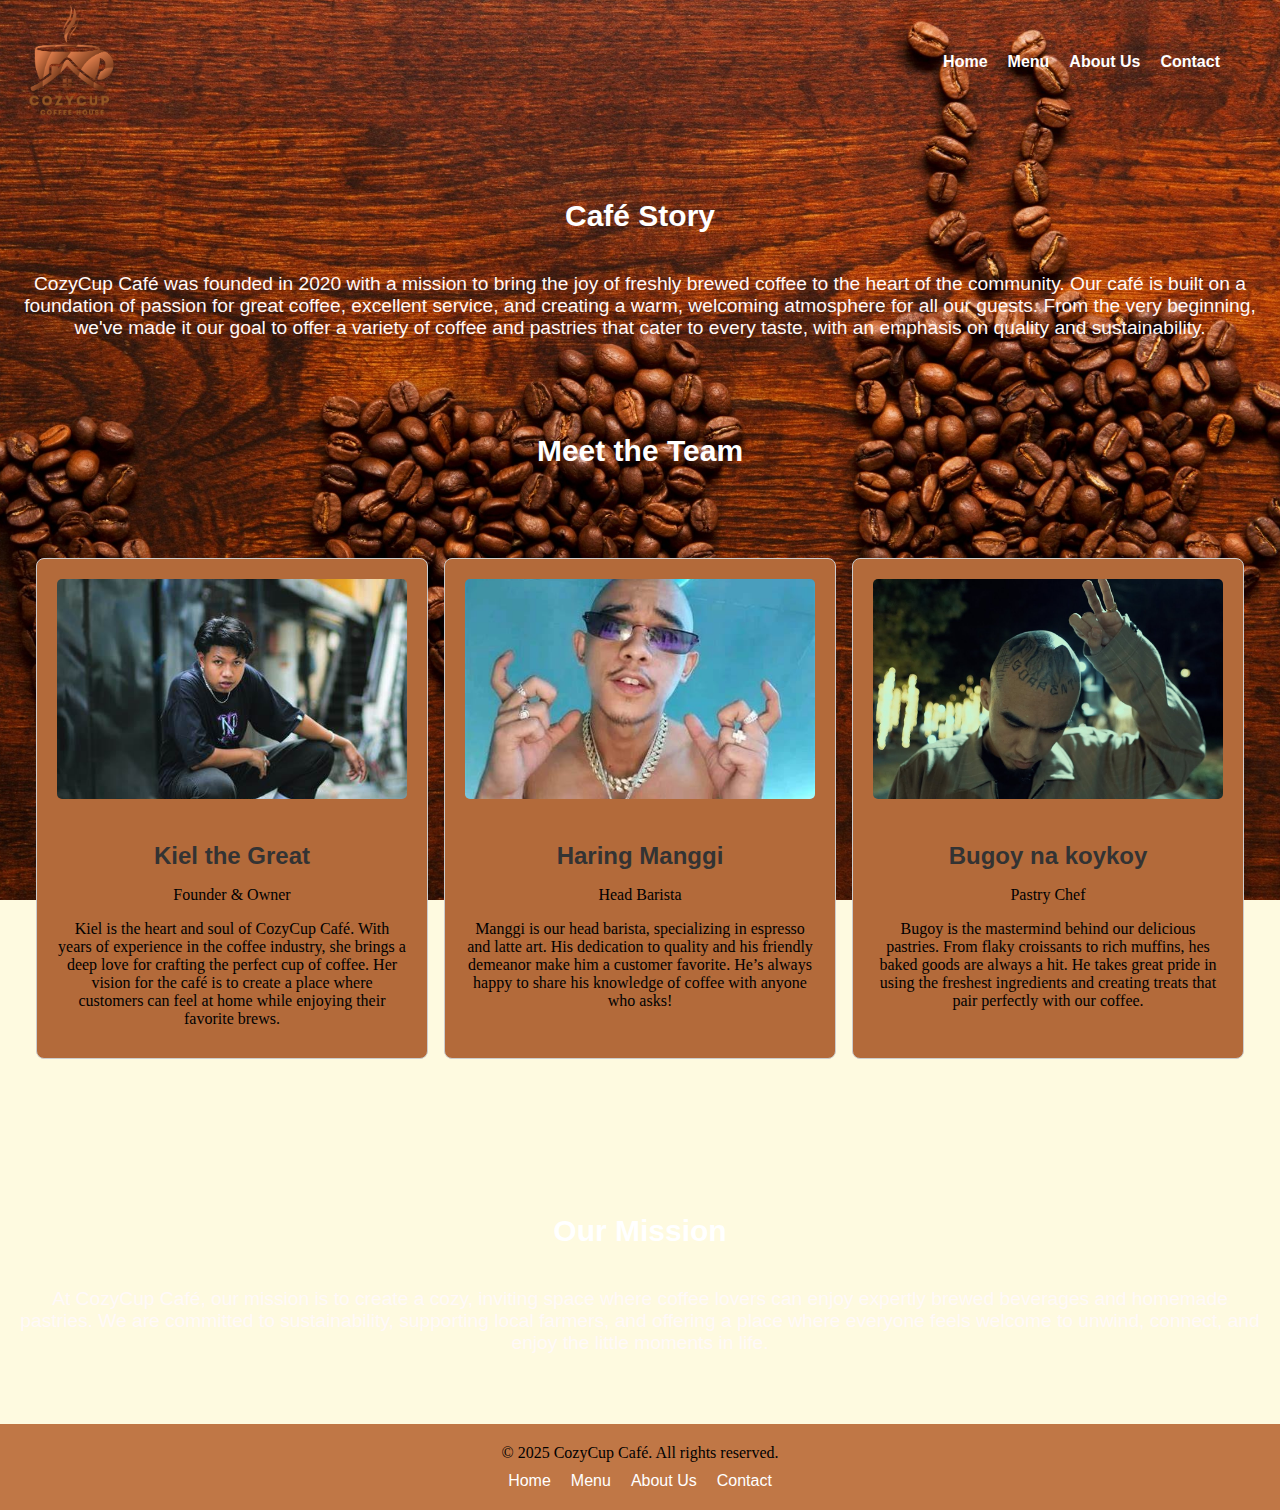
<file: AboutUs.html>
<!DOCTYPE html>
<html lang="en">
  <head>
    <meta charset="UTF-8" />
    <meta name="viewport" content="width=device-width, initial-scale=1.0" />
    <link rel="stylesheet" href="css/aboutus.css" />
    <title>CozyCup Café - About Us</title>
  </head>
  <body
    style="
    background-image: url('img/coffeeback2.jpg');
    background-size: cover;
    background-attachment: fixed; /* Optional for parallax effect */
    background-position: center;
    background-repeat: no-repeat;
    min-height: 100vh;
  "
  >
    <header>
      <nav>
        <div class="logo">
          <img src="img/logo.png" alt="CozyCup Café Logo" />
        </div>
        <ul>
          <li><a href="index.html">Home</a></li>
          <li><a href="Menu.html">Menu</a></li>
          <li><a href="AboutUs.html">About Us</a></li>
          <li><a href="Contact.html">Contact</a></li>
        </ul>
      </nav>
    </header>

    <section id="cafe-story" class="about-section1">
      <h2>Café Story</h2>
      <div class="story">
        <p>
        CozyCup Café was founded in 2020 with a mission to bring the joy of
        freshly brewed coffee to the heart of the community. Our café is built
        on a foundation of passion for great coffee, excellent service, and
        creating a warm, welcoming atmosphere for all our guests. From the very
        beginning, we've made it our goal to offer a variety of coffee and
        pastries that cater to every taste, with an emphasis on quality and
        sustainability.
        </p>
      </div>
    </section>
    <h2>Meet the Team</h2>
    <section id="meet-the-team" class="about-section">
      <div class="team-member">
        <img src="img/kiel 2.jpg" alt="Owner Photo" />
        <h3>Kiel the Great</h3>
        <p>Founder & Owner</p>
        <p>
          Kiel is the heart and soul of CozyCup Café. With years of experience
          in the coffee industry, she brings a deep love for crafting the
          perfect cup of coffee. Her vision for the café is to create a place
          where customers can feel at home while enjoying their favorite brews.
        </p>
      </div>
      <div class="team-member">
        <img src="img/manggi.jpg" alt="Barista Photo" />
        <h3>Haring Manggi</h3>
        <p>Head Barista</p>
        <p>
          Manggi is our head barista, specializing in espresso and latte art.
          His dedication to quality and his friendly demeanor make him a
          customer favorite. He’s always happy to share his knowledge of coffee
          with anyone who asks!
        </p>
      </div>
      <div class="team-member">
        <img src="img/bugoy.jpg" alt="Baker Photo" />
        <h3>Bugoy na koykoy</h3>
        <p>Pastry Chef</p>
        <p>
          Bugoy is the mastermind behind our delicious pastries. From flaky
          croissants to rich muffins, hes baked goods are always a hit. He takes
          great pride in using the freshest ingredients and creating treats that
          pair perfectly with our coffee.
        </p>
      </div>
    </section>

    <section id="cafe-mission" class="about-section2">
      <h2>Our Mission</h2>
      <div class="story">
        <p>
          At CozyCup Café, our mission is to create a cozy, inviting space where
          coffee lovers can enjoy expertly brewed beverages and homemade pastries.
          We are committed to sustainability, supporting local farmers, and
          offering a place where everyone feels welcome to unwind, connect, and
          enjoy the little moments in life.
        </p>
      </div>
    </section>

    <footer>
      <p>&copy; 2025 CozyCup Café. All rights reserved.</p>
      <ul>
        <li><a href="index.html">Home</a></li>
        <li><a href="Menu.html">Menu</a></li>
        <li><a href="AboutUs.html">About Us</a></li>
        <li><a href="Contact.html">Contact</a></li>
      </ul>
    </footer>
  </body>
</html>
</file>
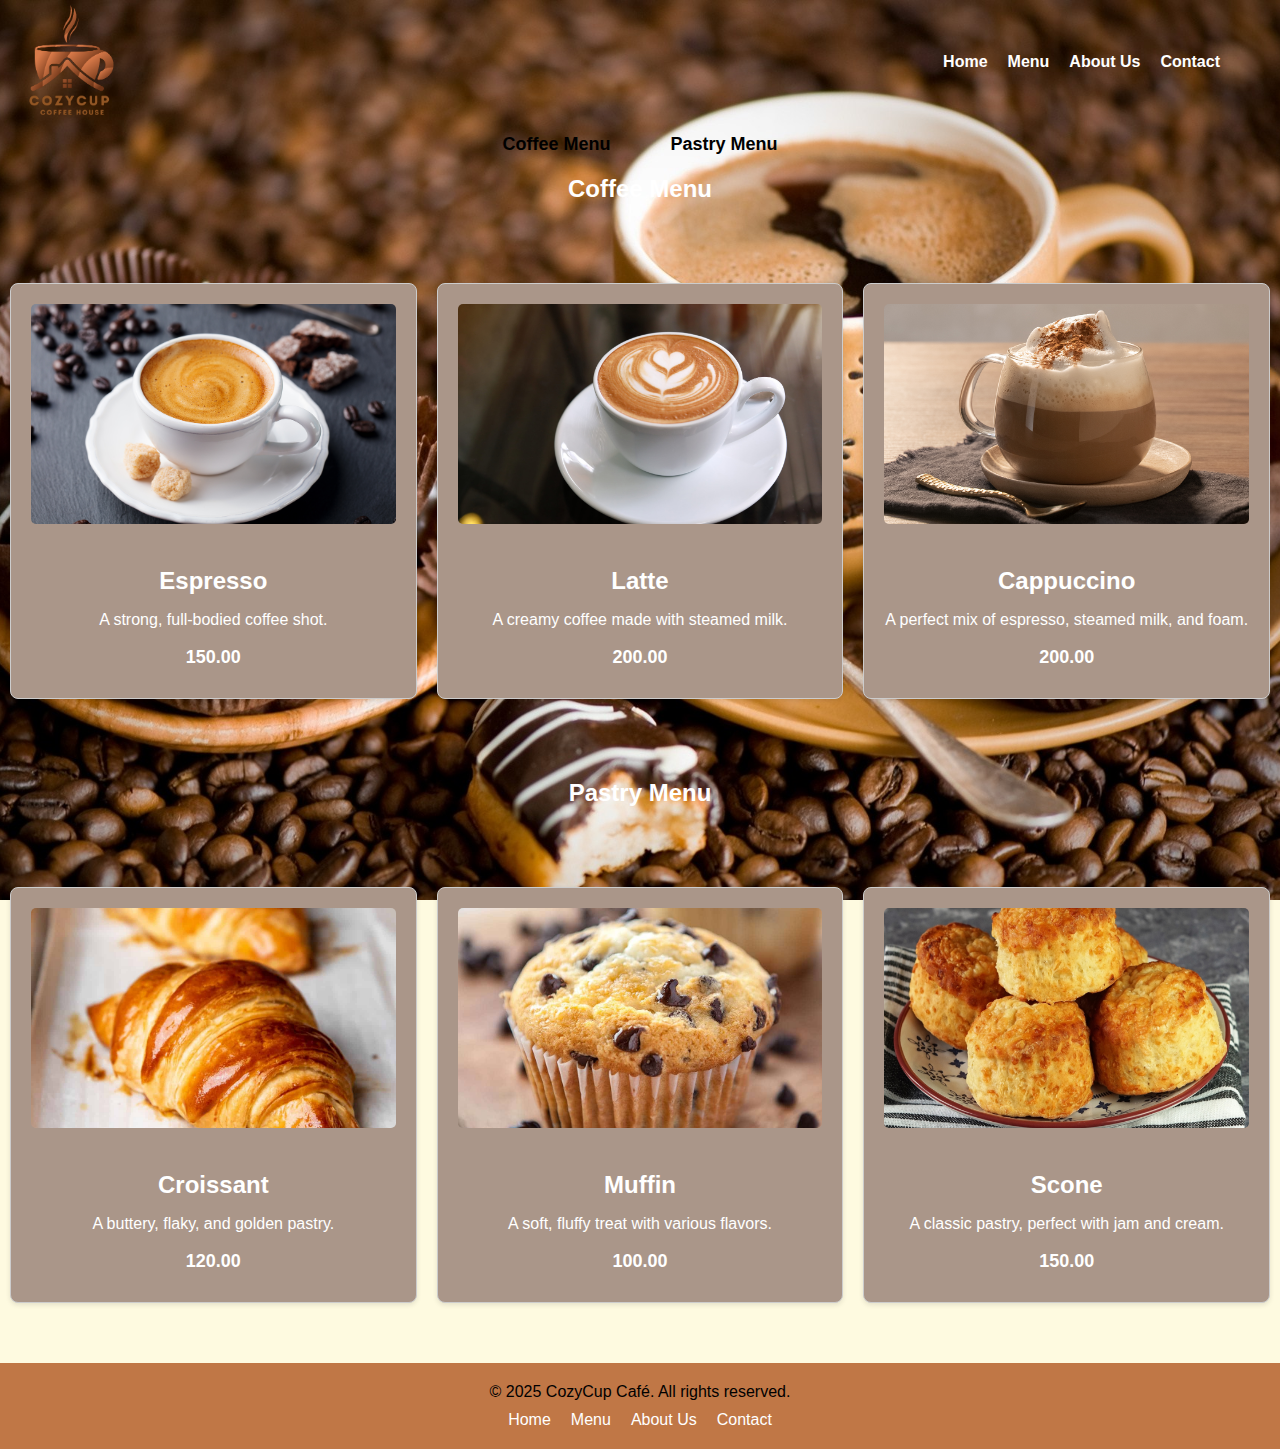
<file: Menu.html>
<!DOCTYPE html>
<html lang="en">
  <head>
    <meta charset="UTF-8" />
    <meta name="viewport" content="width=device-width, initial-scale=1.0" />
    <link rel="stylesheet" href="css/menu.css" />
    <title>CozyCup Café - Menu</title>
  </head>
  <body
    style="
    background-image: url('img/coffeeback.jpg');
    background-size: cover;
    background-attachment: fixed; /* Optional for parallax effect */
    background-position: center;
    background-repeat: no-repeat;
    min-height: 100vh;
  "
  >
    <header>
      <nav>
        <div class="logo">
          <img src="img/logo.png" alt="CozyCup Café Logo" />
        </div>
        <ul>
          <li><a href="index.html">Home</a></li>
          <li><a href="Menu.html">Menu</a></li>
          <li><a href="AboutUs.html">About Us</a></li>
          <li><a href="Contact.html">Contact</a></li>
        </ul>
      </nav>
    </header>

    <nav class="secondary-nav">
      <ul>
        <li><a href="#coffee-menu">Coffee Menu</a></li>
        <li><a href="#pastry-menu">Pastry Menu</a></li>
      </ul>
    </nav>
    <h2>Coffee Menu</h2>
    <section id="coffee-menu" class="menu-section">
      <div class="menu-item">
        <img src="img/espresso.jpg" alt="Espresso" />
        <h3>Espresso</h3>
        <p>A strong, full-bodied coffee shot.</p>
        <p class="price">150.00</p>
      </div>
      <div class="menu-item">
        <img src="img/latte.jpeg" alt="Latte" />
        <h3>Latte</h3>
        <p>A creamy coffee made with steamed milk.</p>
        <p class="price">200.00</p>
      </div>
      <div class="menu-item">
        <img src="img/Capuccino.jpg" alt="Cappuccino" />
        <h3>Cappuccino</h3>
        <p>A perfect mix of espresso, steamed milk, and foam.</p>
        <p class="price">200.00</p>
      </div>
    </section>
    <h2>Pastry Menu</h2>
    <section id="pastry-menu" class="menu-section">
      <div class="menu-item">
        <img src="img/croissant.jpg" alt="Croissant" />
        <h3>Croissant</h3>
        <p>A buttery, flaky, and golden pastry.</p>
        <p class="price">120.00</p>
      </div>
      <div class="menu-item">
        <img src="img/muffin.jpg" alt="Muffin" />
        <h3>Muffin</h3>
        <p>A soft, fluffy treat with various flavors.</p>
        <p class="price">100.00</p>
      </div>
      <div class="menu-item">
        <img src="img/scone.jpg" alt="Scone" />
        <h3>Scone</h3>
        <p>A classic pastry, perfect with jam and cream.</p>
        <p class="price">150.00</p>
      </div>
    </section>

    <footer>
      <p>&copy; 2025 CozyCup Café. All rights reserved.</p>
      <ul>
        <li><a href="index.html">Home</a></li>
        <li><a href="menu.html">Menu</a></li>
        <li><a href="AboutUs.html">About Us</a></li>
        <li><a href="Contact.html">Contact</a></li>
      </ul>
    </footer>
  </body>
</html>
</file>
<file: css/aboutus.css>
body {
    font-family: Arial, sans-serif;
    margin: 0;
    padding: 0;
    background-color: #fefae0; 
    color: #ffffff;  
}

header {
    padding-left: 20px;
    padding-right: 60px;
    
}

nav {
    display: flex;
    justify-content: space-between;
    align-items: center;
}

.logo img {
    max-width: 100px;
}

nav ul {
    list-style: none;
    display: flex;
    gap: 20px;
    
}

nav a {
    text-decoration: none;
    color: rgb(255, 255, 255);
    font-weight: bold;
    transition: color 0.3s;
}

nav a:hover {
    color: #85431d;
}

section {
    padding: 50px 20px;
    text-align: center;
}

h2 {
    color: #ffffff;
    margin-bottom: 40px;
    font-size: 30px;
    font-weight: bold;
}

p {
    font-size: 16px;
    margin-bottom: 20px;
    color: black;
    font-family: Cambria, Cochin, Georgia, Times, 'Times New Roman', serif;
}
.story p{
    color:rgb(255, 249, 249);
    font-family: 'Gill Sans', 'Gill Sans MT', Calibri, 'Trebuchet MS', sans-serif;
    font-size: larger;
}
.cafe-story, .meet-team, .cafe-mission {
    background-color: #a78063;
    margin-bottom: 30px;
    padding: 40px 20px;
    border-radius: 8px;
    box-shadow: 0 2px 5px rgba(0, 0, 0, 0.1);
}

.cafe-story img, .meet-team img {
    width: 100%;
    height: 220px; 
    object-fit: cover;
    border-radius: 5px;
    margin-bottom: 15px;
}

h2{
    text-align: center;
}

.about-section{
    display: flex;
    justify-content: space-evenly;
}

.team-member {
    width: 350px;
    text-align: center;
    padding: 20px;
    background-color: #b36a3a;
    border: 1px solid #ccc;
    border-radius: 8px;
    margin-bottom: 30px;
}

.team-member img {
    width: 100%;
    height: 220px; 
    object-fit: cover;
    border-radius: 5px;
    margin-bottom: 15px;
}

.team-member h3 {
    font-size: 24px;
    color: #333;
    margin-bottom: 10px;
}

.team-member p {
    font-size: 16px;
    margin-bottom: 10px;
}

footer {
    background-color: rgb(192, 119, 70);
    color: white;
    text-align: center;
    padding: 20px 0;
}

footer ul {
    list-style: none;
    margin: 10px 0 0;
    padding: 0;
    display: flex;
    justify-content: center;
    gap: 20px;
}

footer a {
    text-decoration: none;
    color: white;
}

footer p {
    margin: 0;
}

@media (max-width: 768px) {
    .team-member {
        width: calc(50% - 20px);
    }
}

@media (max-width: 480px) {
    .team-member {
        width: 100%;
    }
}
</file>
<file: css/menu.css>
html{
    scroll-behavior: smooth;
}
body {
    font-family: Arial, sans-serif;
    margin: 0;
    padding: 0;
    background-color: #fefae0;
    color: #333;
}

header {
    padding-left: 20px;
    padding-right: 60px;
    
}

nav {
    display: flex;
    justify-content: space-between;
    align-items: center;
}

.logo img {
    max-width: 100px;
}

nav ul {
    list-style: none;
    display: flex;
    gap: 20px;
    
}

nav a {
    text-decoration: none;
    color: rgb(255, 255, 255);
    font-weight: bold;
    transition: color 0.3s;
}

nav a:hover {
    color: #85431d;
}

.secondary-nav {
    
    text-align: center;
    margin-top: 10px; 
    display: flex;
    justify-content: space-evenly;
}

.secondary-nav ul {
    list-style: none;
    margin: 0;
    padding: 0;
}

.secondary-nav li {
    display: inline;
    margin: 0 20px;
}

.secondary-nav a {
    text-decoration: none;
    color: rgb(0, 0, 0);
    font-weight: normal;
    font-size: 18px;
    font-weight: bold;
}

.secondary-nav a:hover {
    color: #ddd;
}

.menu-section {
    text-align: center;
    padding: 50px 0;
    display: flex;
    justify-content: space-around;
}
h2{
    text-align: center;
    color: #ffffff;
}
.menu-section h2 {
    color: #6b705c;
    margin-bottom: 40px;
    font-size: 30px;
 
}

.menu-item {
    display: inline-block;
    width: calc(33.33% - 20px);
    text-align: center;
    padding: 20px;
    background-color: #aa9689;
    border: 1px solid #ccc;
    border-radius: 8px;
    box-shadow: 0 2px 5px rgba(0, 0, 0, 0.1);
    margin-bottom: 30px;
}

.menu-section .menu-item {
    margin: 10px;
}

.menu-item img {
    width: 100%;
    height: 220px; 
    object-fit: cover; 
    border-radius: 5px;
    margin-bottom: 15px;
}

.menu-item h3 {
    font-size: 24px;
    color: #ffffff;
    margin-bottom: 10px;
}

.menu-item p {
    font-size: 16px;
    margin-bottom: 10px;
    color: white;
    font-family: 'Gill Sans', 'Gill Sans MT', Calibri, 'Trebuchet MS', sans-serif;
}

.menu-item .price {
    font-weight: bold;
    color: #ffffff;
    font-size: 18px;
}

@media (max-width: 768px) {
    .menu-item {
        width: calc(50% - 20px);
    }
}

@media (max-width: 480px) {
    .menu-item {
        width: 100%;
    }
}

footer {
    background-color: rgb(192, 119, 70);
    color: white;
    text-align: center;
    padding: 20px 0;
}

footer ul {
    list-style: none;
    margin: 10px 0 0;
    padding: 0;
    display: flex;
    justify-content: center;
    gap: 20px;
}

footer a {
    text-decoration: none;
    color: white;
}

footer p {
    margin: 0;
    color: black;
}
</file>
